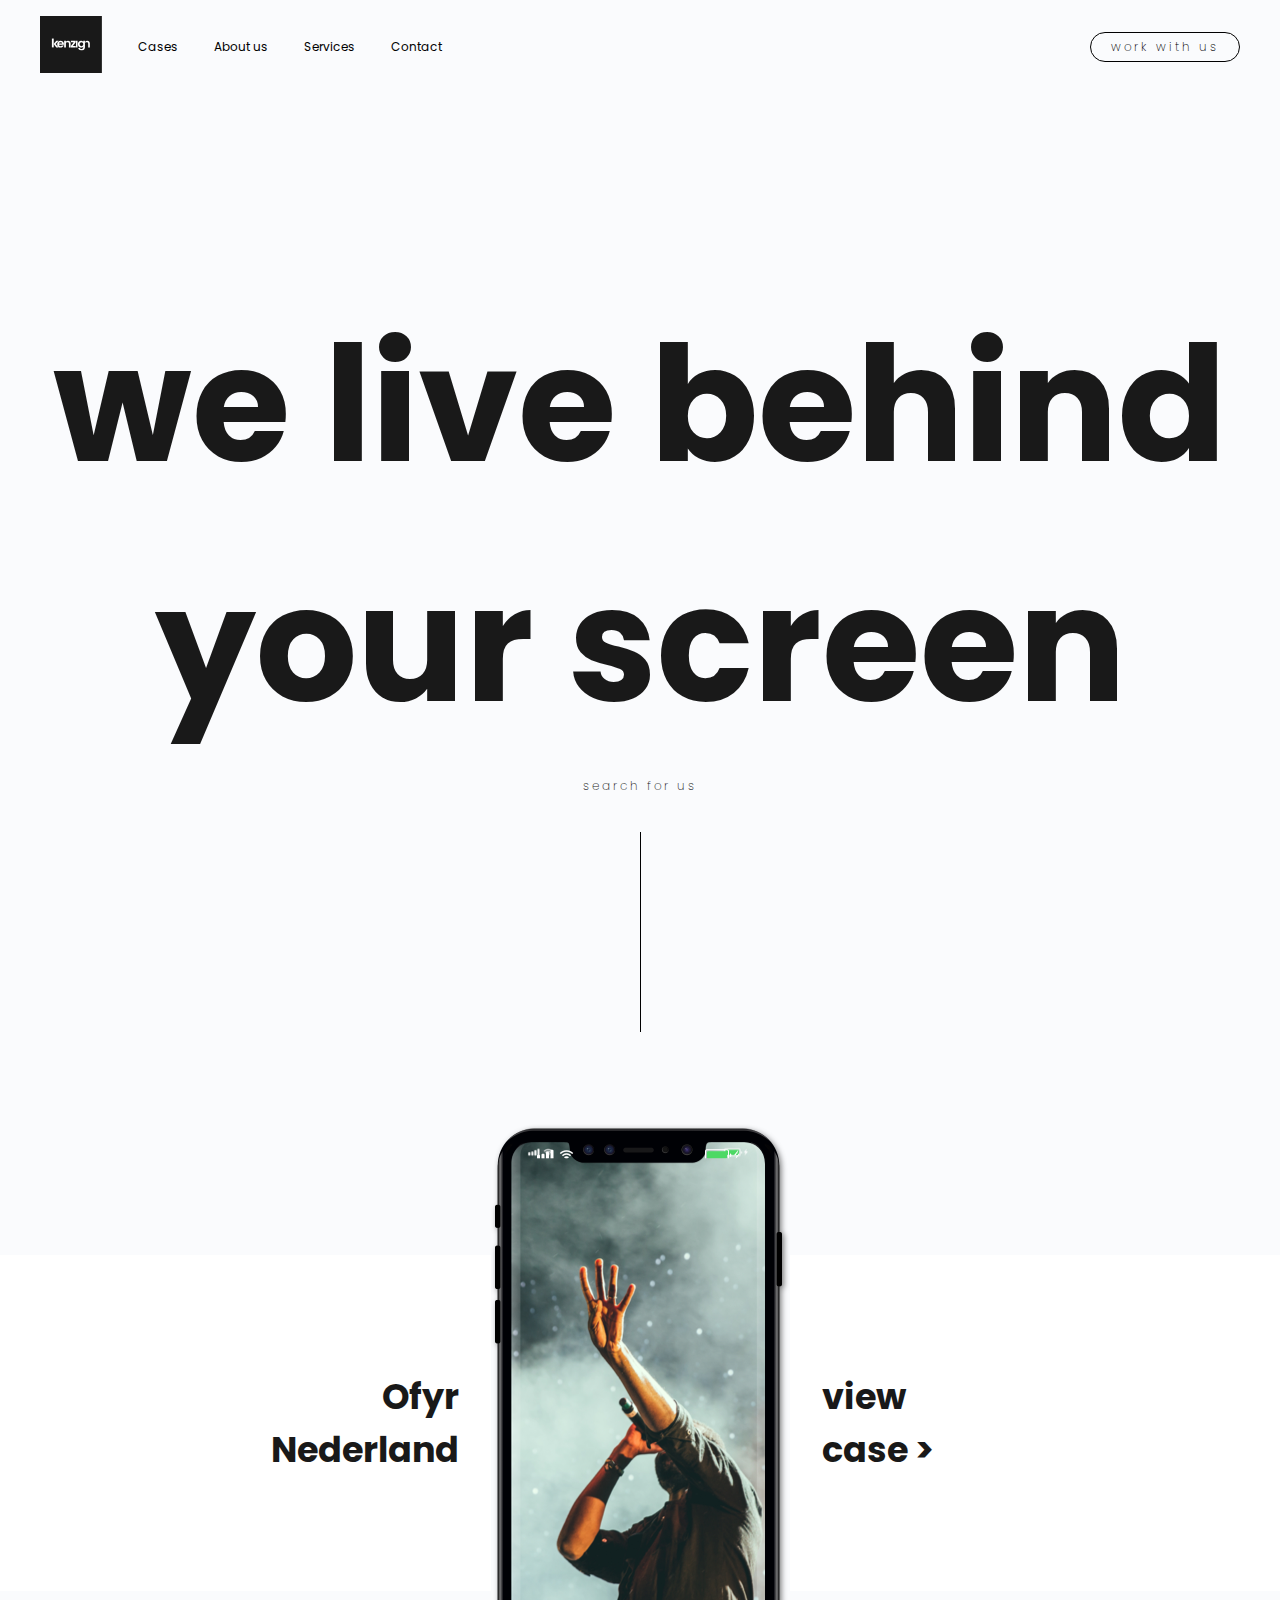
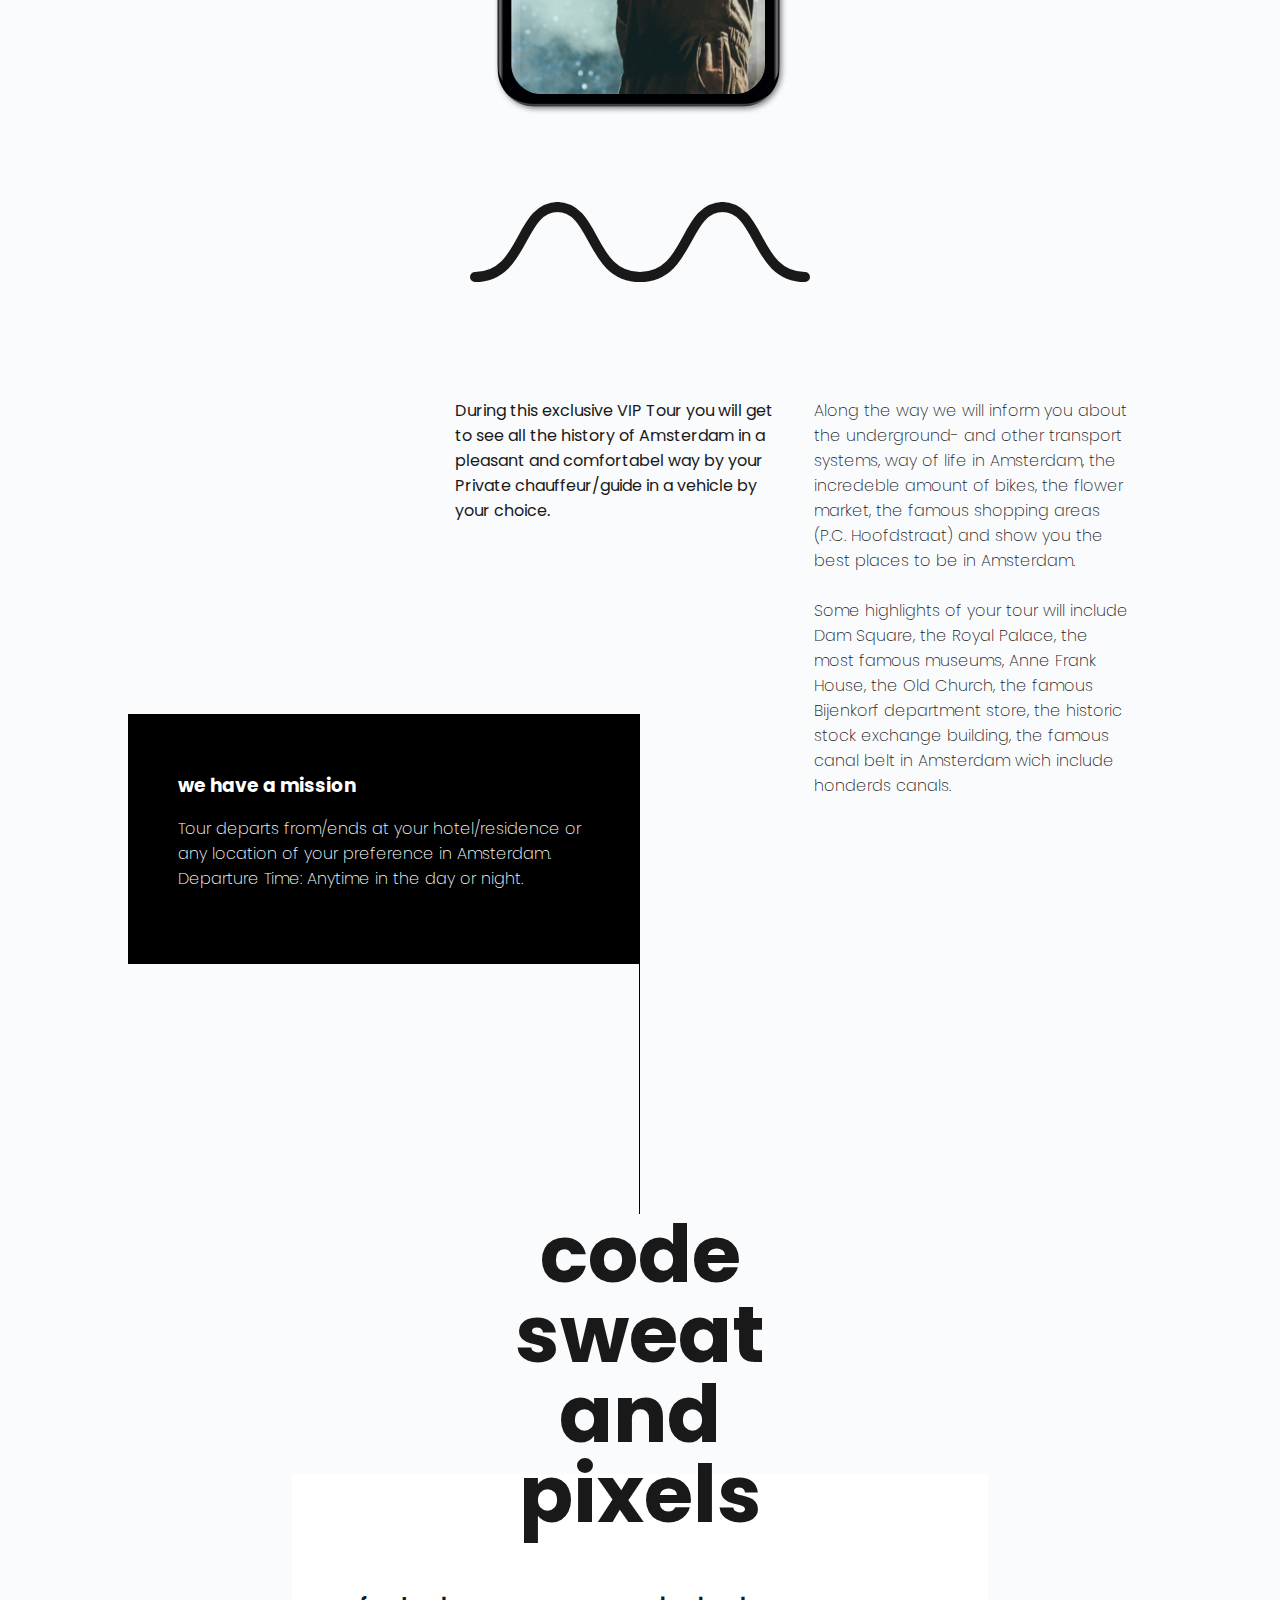
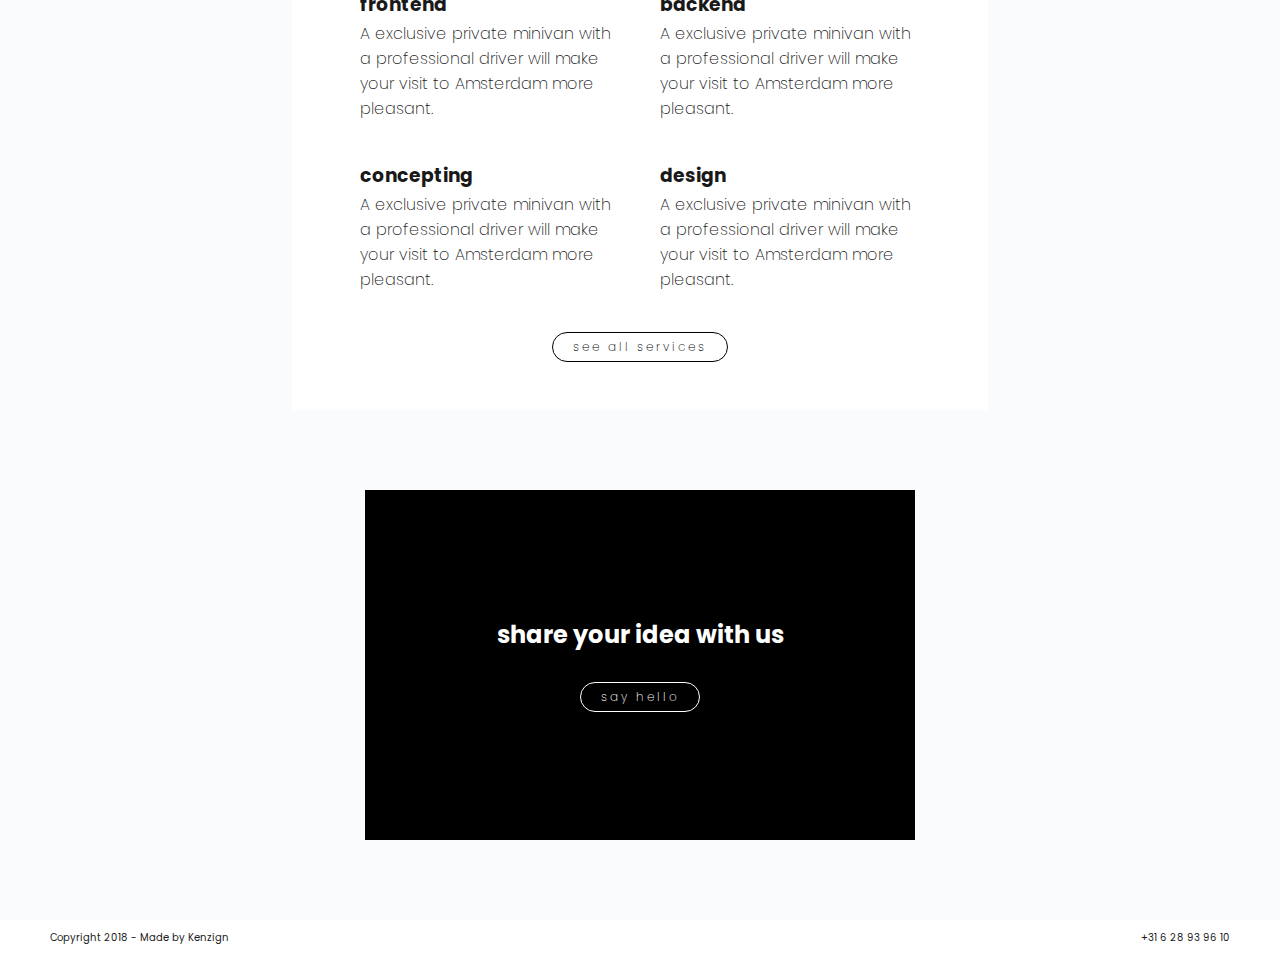
<file: index.html>
<!DOCTYPE html>
<html>
<head>
<title>Kenzign oefening</title>
<link href="style.css" type="text/css" rel="stylesheet">
<link href="https://fonts.googleapis.com/css?family=Poppins:100,100i,200,200i,300,300i,400,400i,500,500i,600,600i,700,700i,800,800i,900,900i" rel="stylesheet">
</head>

<body>
<header>
<div class="header">
	<nav>
		<ul>
		<li><a href="index.html"><img src="logo.svg" alt="Home"></a></li>
		<li><a href="cases.html" title="Cases">Cases</a></li>
		<li><a href="aboutus.html" title="About us">About us</a></li>
		<li><a href="services.html" title="Services">Services</a></li>
		<li><a href="contact.html" title="Contact">Contact</a></li>
		</ul>
	</nav>
	<a id="work-with-us" href="contact.html" title="contact">work with us</a>
</div>
</header>

<section class="headline">
	<div class="headline-content">
		<h1>we live behind<br />your screen</h1>
		<p id="ondertitel">search for us</p>
	</div>
</section>

<section class="project-home">
		<div class="project-preview-titel">
			<h3>Ofyr <br />Nederland</h3>
		</div>
		<div class="project-preview-afbeelding">
			<img src="./iphone.png" alt="resultaat-ofyr">
		</div>
		<div class="project-preview-link">
			<h3><a href="./case-ofyr.html">view <br />case ></a></h3>
		</div>
</section>

<section class="golf-img">
<img src="./golf.svg" alt="golf">
</section>

<section class="about-us-home">
	<div class="about-us-content">
		<p>During this exclusive VIP Tour you will get to see all the history of Amsterdam in a pleasant and comfortabel way by your Private chauffeur/guide in a vehicle by your choice.</p>
		<p>Along the way we will inform you about the underground- and other transport systems, way of life in Amsterdam, the incredeble amount of bikes, the flower market, the famous shopping areas (P.C. Hoofdstraat) and show you the best places to be in Amsterdam.
		<br><br> Some highlights of your tour will include Dam Square, the Royal Palace, the most famous museums, Anne Frank House, the Old Church, the famous Bijenkorf department store, the historic stock exchange building, the famous canal belt in Amsterdam wich include honderds canals.</p>
	</div>
	<div class="about-us-cta">
			<h3>we have a mission</h3>
			<p>Tour departs from/ends at your hotel/residence or any location of your preference in Amsterdam. Departure Time: Anytime in the day or night.</p>
	</div>
</section>

<section class="services">
	<h1>code<br />sweat<br />and<br />pixels</h1>
	<div class="services-home">
		<div class="services-home-items">
			<div class="services-home-item">
				<h3>frontend</h3>
				<p>A exclusive private minivan with a professional driver will make your visit to Amsterdam more pleasant.</p>
			</div>
			<div class="services-home-item">
				<h3>backend</h3>
				<p>A exclusive private minivan with a professional driver will make your visit to Amsterdam more pleasant.</p>
			</div>
			<div class="services-home-item">
				<h3>concepting</h3>
				<p>A exclusive private minivan with a professional driver will make your visit to Amsterdam more pleasant.</p>
			</div>
			<div class="services-home-item">
				<h3>design</h3>
				<p>A exclusive private minivan with a professional driver will make your visit to Amsterdam more pleasant.</p>
			</div>
		</div>
		<a href="services.html">see all services</a>
	</div>
</section>

<section class="share-idea">
	<div class="share-idea-content">
		<div class="idea-cta">
		<h2>share your idea with us</h2>
		</div>
		<a href="contact.html">say hello</a>
	</div>
</section>

<footer>
	<div class="footer-content">
		<div class="footer-content__element">
			<p>Copyright 2018 - Made by Kenzign</p>
		</div>
		<div class="footer-content__element">
			<a href="+31 6 28 93 96 10" alt="++31 6 28 93 96 10">+31 6 28 93 96 10</a>
		</div>
	</div>
</footer>
</body>
</html>
</file>
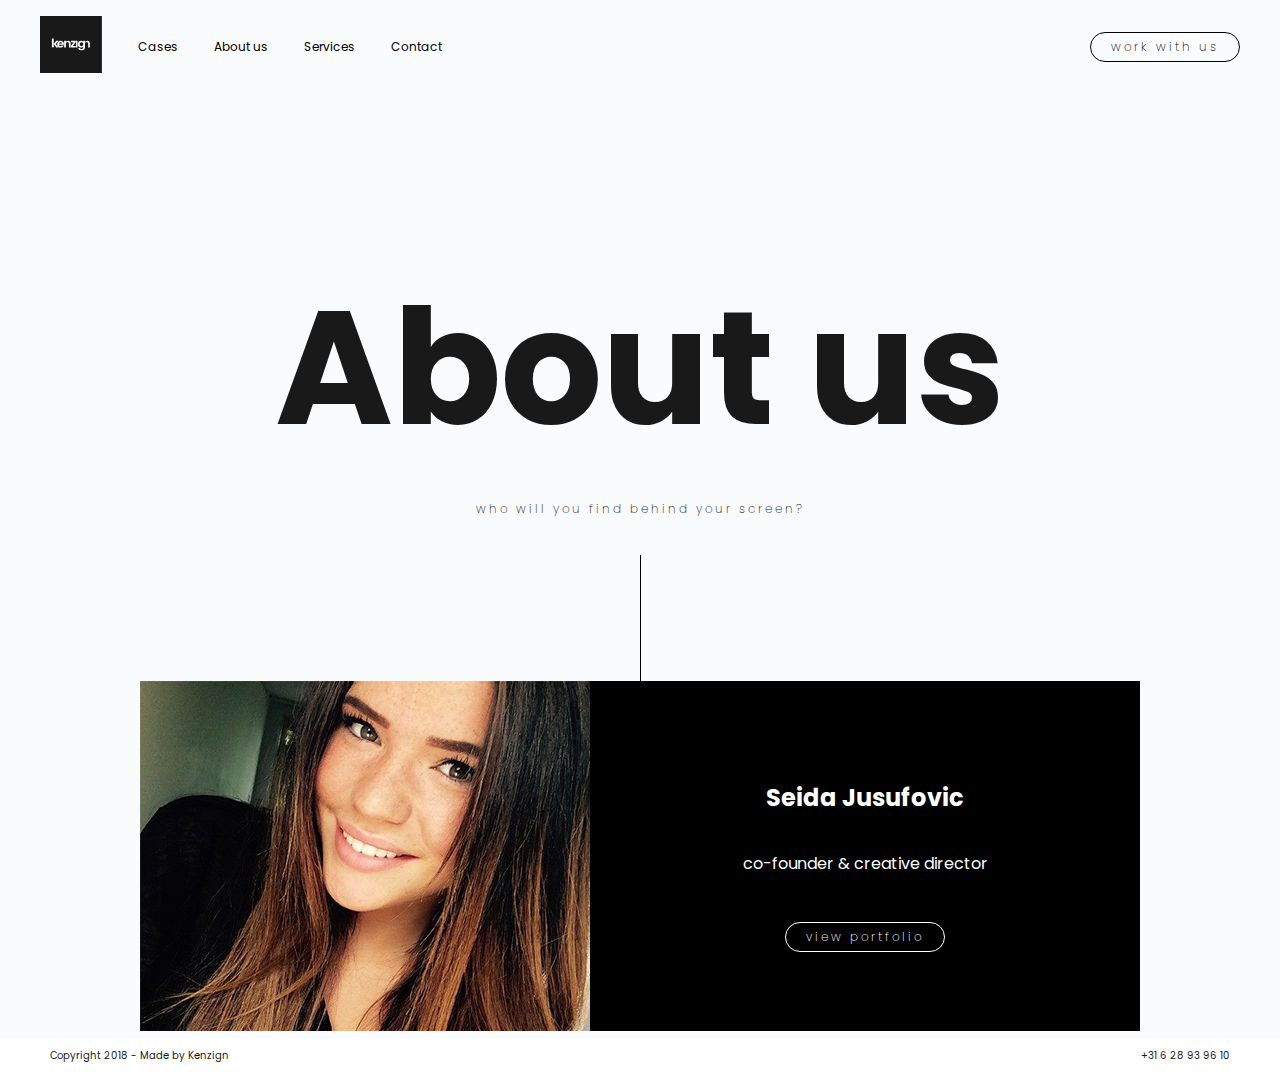
<file: aboutus.html>
<!DOCTYPE html>
<html>
<head>
<title>Kenzign oefening</title>
<link href="style.css" type="text/css" rel="stylesheet">
<link href="https://fonts.googleapis.com/css?family=Poppins:100,100i,200,200i,300,300i,400,400i,500,500i,600,600i,700,700i,800,800i,900,900i" rel="stylesheet">
</head>

<body>
<header>
<div class="header">
	<nav>
		<ul>
		<li><a href="index.html"><img src="logo.svg" alt="Home"></a></li>
		<li><a href="cases.html" title="Cases">Cases</a></li>
		<li><a href="aboutus.html" title="About us">About us</a></li>
		<li><a href="services.html" title="Services">Services</a></li>
		<li><a href="contact.html" title="Contact">Contact</a></li>
		</ul>
	</nav>
	<a id="work-with-us" href="contact.html" title="contact">work with us</a>
</div>
</header>

<section id="headline-cases" class="headline">
	<div class="headline-content">
		<h1>About us</h1>
		<p id="ondertitel">who will you find behind your screen?</p>
	</div>
</section>

<section id="about-us-content" class="case-content">
	<div class="about-person">
		<img src="seida.jpg">
	</div>
	<div class="case-item">
		<h2>Seida Jusufovic</h2>
		<p>co-founder & creative director</p>
		<a href="seida-portfolio.html">view portfolio</a>
	</div>
</section>

<footer>
	<div class="footer-content">
		<div class="footer-content__element">
			<p>Copyright 2018 - Made by Kenzign</p>
		</div>
		<div class="footer-content__element">
			<a href="+31 6 28 93 96 10" alt="++31 6 28 93 96 10">+31 6 28 93 96 10</a>
		</div>
	</div>
</footer>
</body>
</html>
</file>
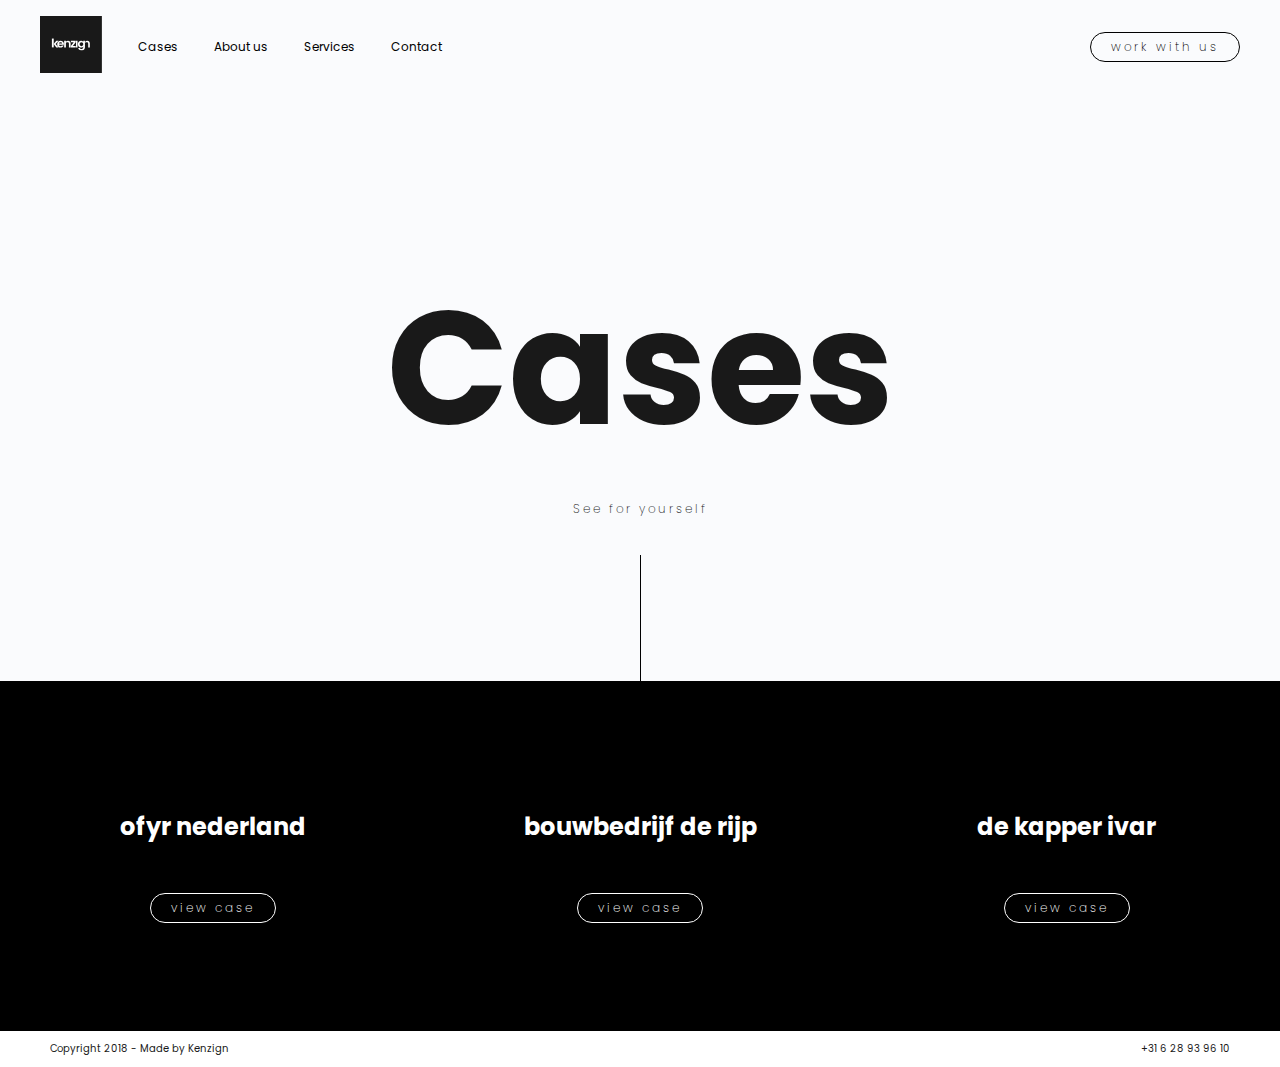
<file: cases.html>
<!DOCTYPE html>
<html>
<head>
<title>Kenzign oefening</title>
<link href="style.css" type="text/css" rel="stylesheet">
<link href="https://fonts.googleapis.com/css?family=Poppins:100,100i,200,200i,300,300i,400,400i,500,500i,600,600i,700,700i,800,800i,900,900i" rel="stylesheet">
</head>

<body>
<header>
<div class="header">
	<nav>
		<ul>
		<li><a href="index.html"><img src="logo.svg" alt="Home"></a></li>
		<li><a href="cases.html" title="Cases">Cases</a></li>
		<li><a href="aboutus.html" title="About us">About us</a></li>
		<li><a href="services.html" title="Services">Services</a></li>
		<li><a href="contact.html" title="Contact">Contact</a></li>
		</ul>
	</nav>
	<a id="work-with-us" href="contact.html" title="contact">work with us</a>
</div>
</header>

<section id="headline-cases" class="headline">
	<div class="headline-content">
		<h1>Cases</h1>
		<p id="ondertitel">See for yourself</p>
	</div>
</section>

<section class="case-content">
	<div class="case-item">
		<h2>ofyr nederland</h2>
		<a href="./case-ofyr.html">view case</a>
	</div>
	<div class="case-item">
		<h2>bouwbedrijf de rijp</h2>
		<a href="contact.html">view case</a>
	</div>
	<div class="case-item">
		<h2>de kapper ivar</h2>
		<a href="./case-ofyr.html">view case</a>
	</div>
</section>

<footer>
	<div class="footer-content">
		<div class="footer-content__element">
			<p>Copyright 2018 - Made by Kenzign</p>
		</div>
		<div class="footer-content__element">
			<a href="+31 6 28 93 96 10" alt="++31 6 28 93 96 10">+31 6 28 93 96 10</a>
		</div>
	</div>
</footer>
</body>
</html>
</file>
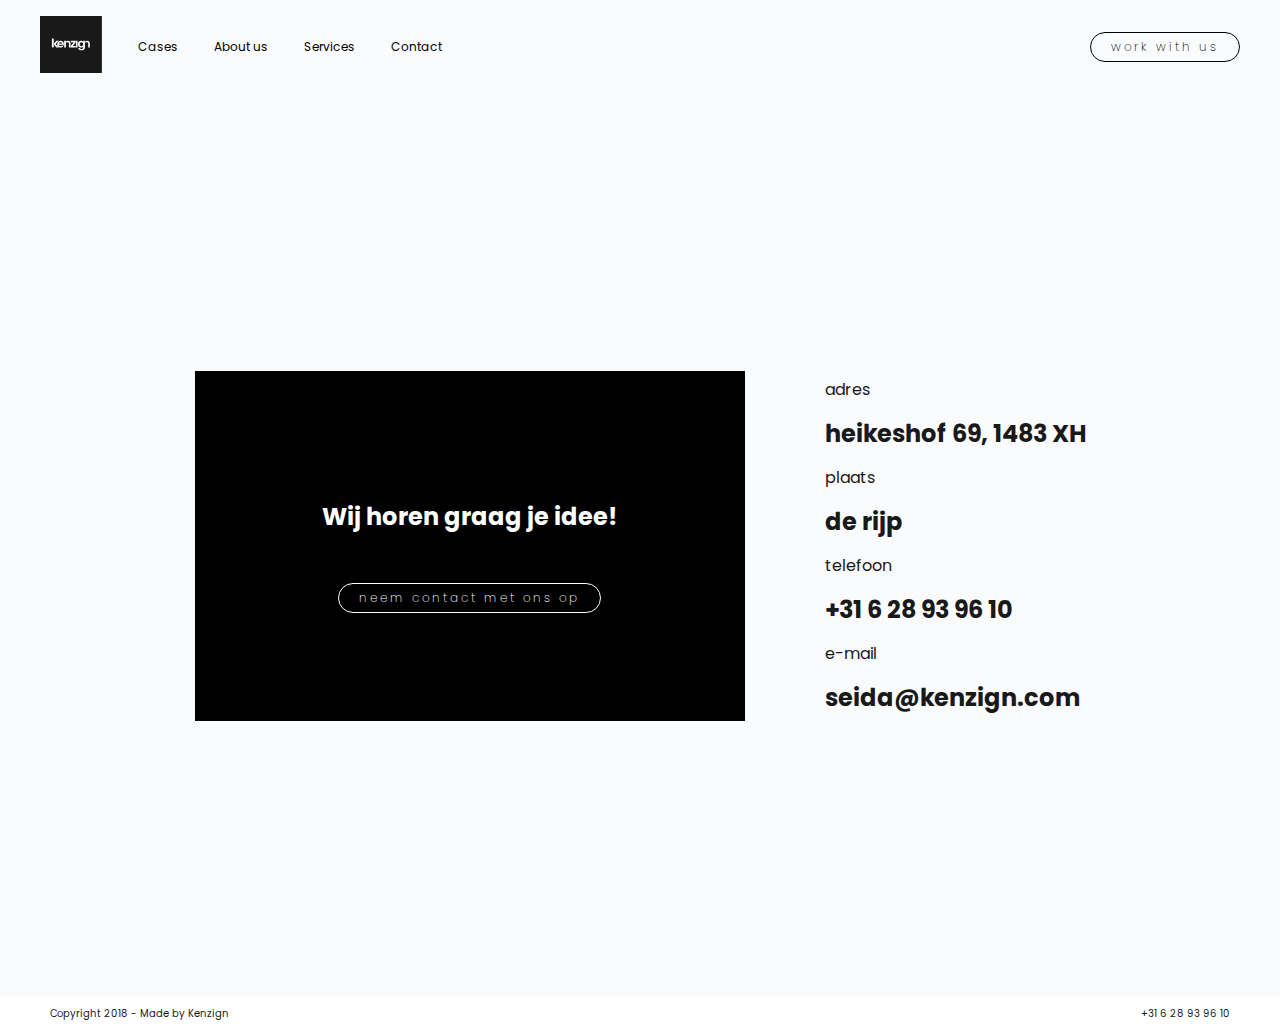
<file: contact.html>
<!DOCTYPE html>
<html>
<head>
<title>Kenzign oefening</title>
<link href="style.css" type="text/css" rel="stylesheet">
<link href="https://fonts.googleapis.com/css?family=Poppins:100,100i,200,200i,300,300i,400,400i,500,500i,600,600i,700,700i,800,800i,900,900i" rel="stylesheet">
</head>

<body>
<header>
<div class="header">
	<nav>
		<ul>
		<li><a href="index.html"><img src="logo.svg" alt="Home"></a></li>
		<li><a href="cases.html" title="Cases">Cases</a></li>
		<li><a href="aboutus.html" title="About us">About us</a></li>
		<li><a href="services.html" title="Services">Services</a></li>
		<li><a href="contact.html" title="Contact">Contact</a></li>
		</ul>
	</nav>
	<a id="work-with-us" href="contact.html" title="contact">work with us</a>
</div>
</header>
		
<section class="contact">
	<div class="case-item">
		<h2>Wij horen graag je idee!</h2>
		<a href="seida@kenzign.com">neem contact met ons op</a>
	</div>
	<div class="contact-contents">
		<div class="contact-content">
			<p>adres</p>
			<h2>heikeshof 69, 1483 XH</h2>
		</div>
		<div class="contact-content">
			<p>plaats</p>
			<h2>de rijp</h2>
		</div>
		<div class="contact-content">
			<p>telefoon</p>
			<h2>+31 6 28 93 96 10</h2>
		</div>
		<div class="contact-content">
			<p>e-mail</p>
			<h2>seida@kenzign.com</h2>
		</div>
	</div>
</section>

<footer>
	<div class="footer-content">
		<div class="footer-content__element">
			<p>Copyright 2018 - Made by Kenzign</p>
		</div>
		<div class="footer-content__element">
			<a href="+31 6 28 93 96 10" alt="++31 6 28 93 96 10">+31 6 28 93 96 10</a>
		</div>
	</div>
</footer>
</body>
</html>
</file>
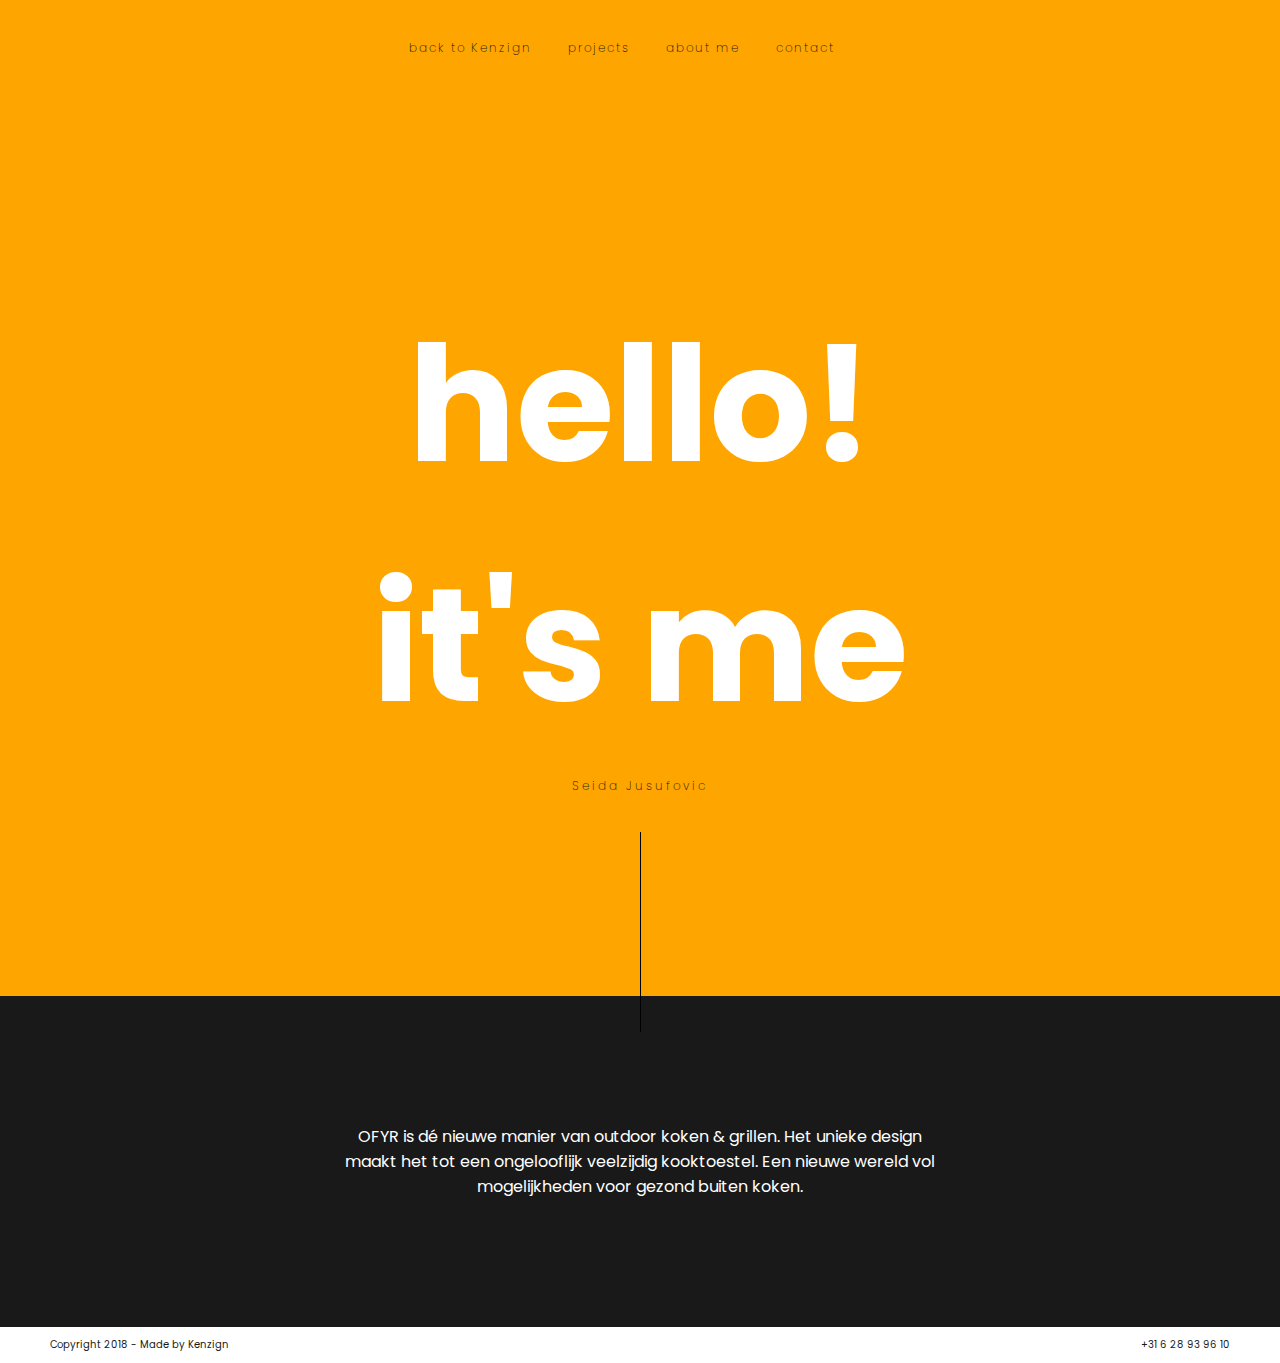
<file: seida-portfolio.html>
<!DOCTYPE html>
<html class="seida-portfolio">
<head>
<title>Kenzign oefening</title>
<link href="style.css" type="text/css" rel="stylesheet">
<link href="https://fonts.googleapis.com/css?family=Poppins:100,100i,200,200i,300,300i,400,400i,500,500i,600,600i,700,700i,800,800i,900,900i" rel="stylesheet">
</head>

<body>
<header id="seida-header">
	<div class="header">
		<nav>
			<ul>
			<li><a href="index.html" title="Home">back to Kenzign</a></li>
			<li><a href="seida-projects.html" title="Cases">projects</a></li>
			<li><a href="seida-aboutme.html" title="About us">about me</a></li>
			<li><a href="seida-contact.html" title="Contact">contact</a></li>
			</ul>
		</nav>
	</div>
</header>

<section id="seida-headline" class="headline">
	<div id="seida-headline" class="headline-content">
		<h1>hello!<br />it's me</h1>
		<p id="ondertitel">Seida Jusufovic</p>
	</div>
</section>

<section id="seida-intro" class="ofyr-intro">
	<p>OFYR is dé nieuwe manier van outdoor koken & grillen. Het unieke design maakt het tot een ongelooflijk veelzijdig kooktoestel. Een nieuwe wereld vol mogelijkheden voor gezond buiten koken.
	</p>
</section>

<footer>
	<div class="footer-content">
		<div class="footer-content__element">
			<p>Copyright 2018 - Made by Kenzign</p>
		</div>
		<div class="footer-content__element">
			<a href="+31 6 28 93 96 10" alt="++31 6 28 93 96 10">+31 6 28 93 96 10</a>
		</div>
	</div>
</footer>
</body>
</html>
</file>
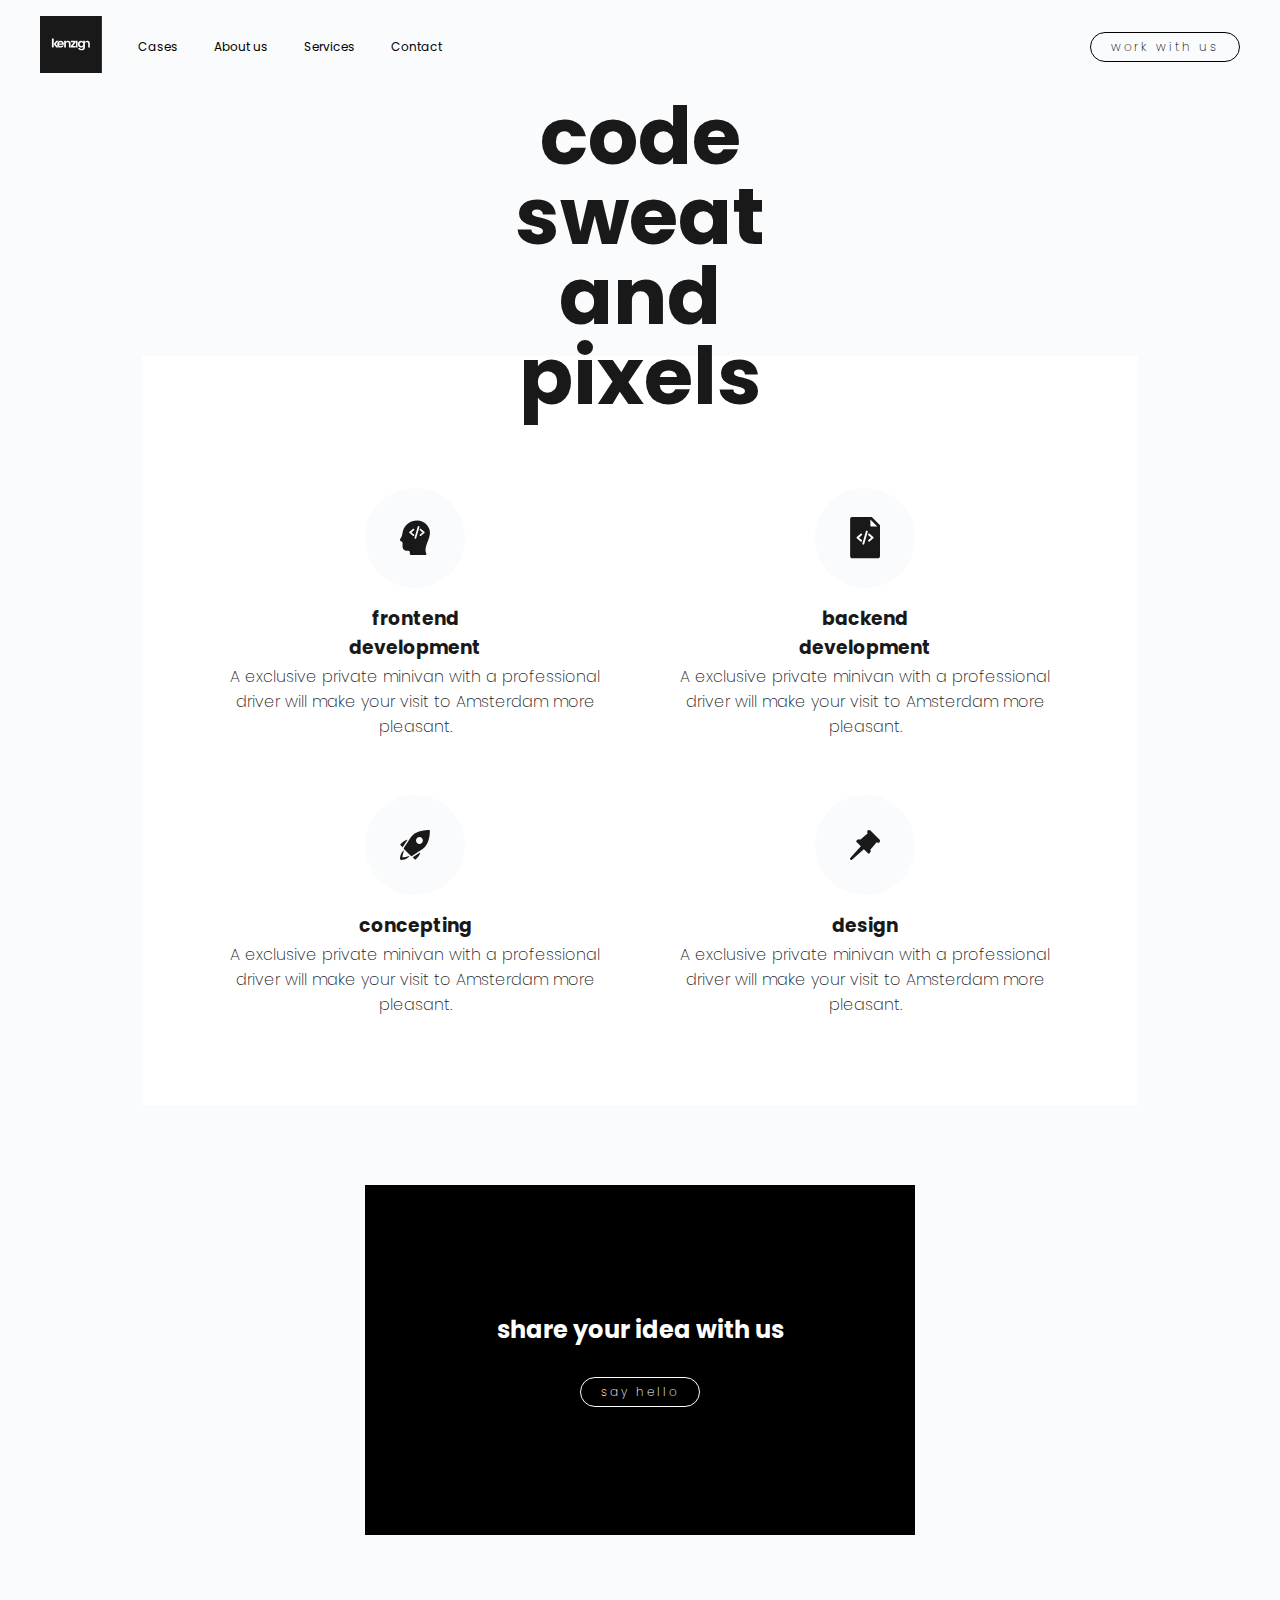
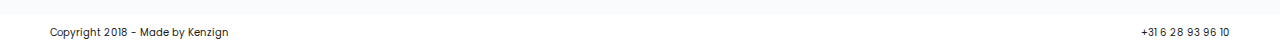
<file: services.html>
<!DOCTYPE html>
<html>
<head>
<title>Kenzign oefening</title>
<link href="style.css" type="text/css" rel="stylesheet">
<link href="https://fonts.googleapis.com/css?family=Poppins:100,100i,200,200i,300,300i,400,400i,500,500i,600,600i,700,700i,800,800i,900,900i" rel="stylesheet">
</head>

<body>
<header>
	<div class="header">
		<nav>
			<ul>
			<li><a href="index.html"><img src="logo.svg" alt="Home"></a></li>
			<li><a href="cases.html" title="Cases">Cases</a></li>
			<li><a href="aboutus.html" title="About us">About us</a></li>
			<li><a href="services.html" title="Services">Services</a></li>
			<li><a href="contact.html" title="Contact">Contact</a></li>
			</ul>
		</nav>
	<a id="work-with-us" href="contact.html" title="contact">work with us</a>
	</div>
</header>

<section class="services">
	<h1>code<br />sweat<br />and<br />pixels</h1>
	<div id="services" class="services-home">
		<div id="services-content" class="services-home-items">
			<div id="services-item" class="services-home-item">
				<div class="cirkel"><img src="frontend.svg"></div>
				<h3>frontend<br />development</h3>
				<p>A exclusive private minivan with a professional driver will make your visit to Amsterdam more pleasant.</p>
			</div>
			<div id="services-item" class="services-home-item">
				<div class="cirkel"><img src="backend.svg"></div>
				<h3>backend<br />development</h3>
				<p>A exclusive private minivan with a professional driver will make your visit to Amsterdam more pleasant.</p>
			</div>
			<div id="services-item" class="services-home-item">
				<div class="cirkel"><img src="concepting.svg"></div>
				<h3>concepting</h3>
				<p>A exclusive private minivan with a professional driver will make your visit to Amsterdam more pleasant.</p>
			</div>
			<div id="services-item" class="services-home-item">
				<div class="cirkel"><img src="design.svg"></div>
				<h3>design</h3>
				<p>A exclusive private minivan with a professional driver will make your visit to Amsterdam more pleasant.</p>
			</div>
		</div>
	</div>
</section>

<section class="share-idea">
	<div class="share-idea-content">
		<div class="idea-cta">
		<h2>share your idea with us</h2>
		</div>
		<a href="contact.html">say hello</a>
	</div>
</section>

<footer>
	<div class="footer-content">
		<div class="footer-content__element">
			<p>Copyright 2018 - Made by Kenzign</p>
		</div>
		<div class="footer-content__element">
			<a href="+31 6 28 93 96 10" alt="++31 6 28 93 96 10">+31 6 28 93 96 10</a>
		</div>
	</div>
</footer>
</body>
</html>
</file>
<file: style.css>
html, body {
	padding: 3rem 0 0;
	margin: 0;
	font-family: poppins;
	background-color: #FAFBFD;
	color: #191919;
}

header {
	position: fixed;
	width: 100%;
	left: 0;
	top: 0;
	height: 6rem;
	background-color: #FAFBFD;
	z-index: 9999;
}

.header {
	position: relative;
}

ul {
	padding-left: 0;
	display: flex;
	align-items: center;
}

.header ul li {
	display: inline-block;
	color: black;
	font-size: 12px;
}

.header ul li a {
	color: black;
	text-decoration: none;
	padding-right: 3em;
}

.zwartblok {
	background-color: black;
	color: white;
}

.contact_cta {
	background-color: black;
	color: white;
}

h1 {
	margin: 0;
}

#ondertitel {
	position: relative;
	font-size: 12px;
	text-align: center;
	font-weight: 200;
	letter-spacing: 3px;
}

#ondertitel:after {
	background: #000;
    content: '';
    width: 1px;
    height: 200px;
    display: inline-block;
    position: absolute;
    top: 55px;
    left: 50%;
}

#work-with-us {
	color: black;
	background-color: transparent;
	border: 1px solid #000000;
	font-size: 12px;
	font-weight: 200;
	text-align: center;
	text-decoration: none;
	display: inline-block;
	padding: 5px 20px;
	border-radius: 30px;
	letter-spacing: 3px;
}

#work-with-us:hover {
	color: white;
	transition: 0.2s;
	background-color: red;
	border: 1px solid red;
	font-size: 12px;
	font-weight: 200;
	text-align: center;
	text-decoration: none;
	display: inline-block;
	padding: 5px 20px;
	border-radius: 30px;
	letter-spacing: 3px;
}

.footer-content {
	display: flex;
	justify-content: space-between;
	align-items: baseline;
	margin: 0;
	padding-left: 50px;
	padding-right: 50px; 
}

footer {
background-color: white;
font-size: 10px;
}


.header {
	display: flex;
	align-items: center;
	justify-content: space-between;
	color: black;
	text-decoration: none;
	margin: 0;
	padding-right: 40px;
	padding-left: 40px;
}

.headline-content {
	display: flex;
	width: 100%;
	justify-content: center;
	align-items: center;
	text-align: center;
	font-size: 80px;
	height: 100vh;
	flex-direction: column;
}

ul li a:hover {
	color: red;
	font-weight: 600;
}

a {
	transition: 0.2s;
	text-decoration: none;
	color: #191919;
}

.project-home {
	display: flex;
	align-items: center;
	justify-content: center;
	margin-top: 8rem;
}

.project-preview-titel {
	text-align: right;
	padding: 5rem 2rem 5rem 0;
}

.project-preview-link {
	text-align: left;
	padding: 5rem 0rem 5rem 2rem;
}

.project-preview-link a:hover {
	color: red;
	font-weight: 800;
}

.project-preview-link, .project-preview-titel{
	font-size: 30px;
	width: 100%;
	background-color: white;
}

.about-us-home {
	width: 80%;
	display: flex;
	flex-wrap: wrap;
	flex-direction: column;
	align-items: center;
	justify-content: center;
	margin: 0 auto 250px;
}

.about-us-content {
	display: flex;
	/*align-items: center;*/
	font-weight: 200;
	/*width: 50%;*/
	
	width: 70%;
	align-self: flex-end;
	box-sizing: border-box;
}

.about-us-content p {
	padding: 20px;
	width: 50%;
	box-sizing: border-box;
}

.about-us-content p:first-child {
	font-weight: 400;
}

.about-us-cta {
	position: relative;
	background-color: black;
	height: 250px;
	width: 50%;
	padding: 50px;
	color: white;
	display: flex;
	justify-content: center;
	flex-direction: column;

	align-self: flex-start;
	box-sizing: border-box;
	margin-top: -7.5rem;
}

.about-us-cta:after {
	background: #000;
    content: '';
    width: 1px;
    height: 500px;
    display: inline-block;
    position: absolute;
    top: 0;
    right: 0;
}

.about-us-cta p {
	font-weight: 200;
}

.about-us-cta h3 {
	margin: 0;
}

.services {
	display: flex;
	align-items: center;
	justify-content: center;
	flex-direction: column;
}

.services h1 {
	margin-bottom: -60px;
	position: relative;
	z-index: 2;
	font-size: 5em;
	line-height: 1em;
	text-align: center;
}

.services-home {
	display: flex;
	flex-direction: column;
	align-items: center;
	background-color: white;
	width: 600px;
	padding: 6rem 3rem 3rem 3rem;
	z-index: 1;
}

.services-home a {
	color: black;
	background-color: transparent;
	border: 1px solid #000000;
	font-size: 12px;
	font-weight: 200;
	text-align: center;
	text-decoration: none;
	display: inline-block;
	padding: 5px 20px;
	border-radius: 30px;
	letter-spacing: 3px;
}

.services-home a:hover {
	color: white;
	transition: 0.2s;
	background-color: red;
	border: 1px solid red;
	font-size: 12px;
	font-weight: 200;
	text-align: center;
	text-decoration: none;
	display: inline-block;
	padding: 5px 20px;
	border-radius: 30px;
	letter-spacing: 3px;
}

.services-home-items {
	display: flex;
	width: 100%;
	flex-direction: row;
	flex-wrap: wrap;
	padding-bottom: 20px;
}

.services-home-item {
	width: 50%;
	padding: 20px;
	box-sizing: border-box;
}

.services-home-item h3{
	margin-top: 0;
	margin-bottom: 0.1em;
}

.services-home-item p{
	margin: 0;
	font-weight: 200;
}

.share-idea{
	margin-top: 5rem;
	margin-bottom: 5rem;
	display: flex;
	align-items: center;
	justify-content: center;
}

.share-idea-content {
	background-color: black;
	height: 250px;
	width: 450px;
	padding: 50px;
	color: white;
	display: flex;
	justify-content: center;
	align-items: center;
	flex-direction: column;
}

.idea-cta h2 {
	margin: 0;
	color: white;
}

.share-idea a {
	margin-top: 30px;
	color: white;
	background-color: transparent;
	border: 1px solid #FFFFFF;
	font-size: 12px;
	font-weight: 200;
	text-align: center;
	text-decoration: none;
	display: inline-block;
	padding: 5px 20px;
	border-radius: 30px;
	letter-spacing: 3px;
}

.share-idea a:hover {
	color: white;
	transition: 0.2s;
	background-color: red;
	border: 1px solid red;
	font-size: 12px;
	font-weight: 200;
	text-align: center;
	text-decoration: none;
	display: inline-block;
	padding: 5px 20px;
	border-radius: 30px;
	letter-spacing: 3px;
}

.golf-img {
	display: flex;
	justify-content: center;
	margin-top: 5rem;
	margin-bottom: 5rem;
}

.case-content {
	display: flex;
	flex-direction: row;
	justify-content: center;
	margin: 0;
}

.case-item {
	background-color: black;
	height: 250px;
	width: 450px;
	padding: 50px;
	color: white;
	display: flex;
	justify-content: center;
	align-items: center;
	flex-direction: column;
}

.case-item a {
	margin-top: 30px;
	color: white;
	background-color: transparent;
	border: 1px solid #FFFFFF;
	font-size: 12px;
	font-weight: 200;
	text-align: center;
	text-decoration: none;
	display: inline-block;
	padding: 5px 20px;
	border-radius: 30px;
	letter-spacing: 3px;
}

.case-item a:hover {
	color: white;
	transition: 0.2s;
	background-color: red;
	border: 1px solid red;
	font-size: 12px;
	font-weight: 200;
	text-align: center;
	text-decoration: none;
	display: inline-block;
	padding: 5px 20px;
	border-radius: 30px;
	letter-spacing: 3px;
}

#headline-cases {
	height: 65vh;
	display: flex;
	justify-content: center;
	align-items: center;
}

.case-ofyr-body {
	background-color: white;
}

#ofyr-header {
	height: 80vh;
	margin-top: 3rem;
}

.contact {
	height: 100vh;
	display: flex;
	flex-direction: row;
	justify-content: center;
	align-items: center;
}

.contact-contents {
	padding-left: 5rem;
	line-height: 1.5rem;
}

.ofyr-header {
	width: 100%;
	height: 100vh;
	background: url(ofyr-header.jpg) no-repeat;
	background-size: cover;
	}

.ofyr-intro {
	display: flex;
	justify-content: center;
	background-color: #191919;
}

.ofyr-intro p {
	width: 600px;
	text-align: center;
	margin: 8rem 0 8rem 0;
	color: white;
}

.ofyr-uitdaging {
	display: flex;
	justify-content: center;
	align-items: center;
	flex-direction: column;
	margin: 8rem 0 4rem 0;
}

.ofyr-uitdaging p {
	width: 600px;
	text-align: center;
	margin: 0;
}

.ofyr-uitdaging h3 {
	margin: 0;
	font-weight: 400;
	color: #C4C4C4;
	font-size: 15px;
}

.ofyr-uitdaging h1 {
	margin: 0.5rem 0 2rem 0;
}

.product-preview {
	display: flex;
	justify-content: center;
	align-items: center;
	flex-direction: column;
	padding: 10rem 0 10rem 0;
	background-color: #191919
}

.preview-content {
	width: 600px;
	text-align: center;
	margin: 0;
	color: white;
}

.preview-content h3 {
	margin: 0;
	font-weight: 400;
	color: #C4C4C4;
	font-size: 15px;
}

.preview-content h1 {
	margin: 0.5rem 0 2rem 0;
}

.product-preview a {
	margin-top: 5em;
	color: white;
	background-color: transparent;
	border: 1px solid #FFFFFF;
	font-size: 12px;
	font-weight: 200;
	text-align: center;
	text-decoration: none;
	display: inline-block;
	padding: 5px 20px;
	border-radius: 30px;
	letter-spacing: 3px;
}

.product-preview a:hover {
	color: white;
	transition: 0.2s;
	background-color: red;
	border: 1px solid red;
	font-size: 12px;
	font-weight: 200;
	text-align: center;
	text-decoration: none;
	display: inline-block;
	padding: 5px 20px;
	border-radius: 30px;
	letter-spacing: 3px;
}

.seida-portfolio {
	background-color: orange;
	color: white;
}

#seida-header {
	background-color: orange;
	display: flex;
	justify-content: center;
	font-weight: 200;
}

#seida-header a {
	color: #191919;
	letter-spacing: 2px;
}

#seida-header a:hover {
	color: #191919;
	letter-spacing: 2px;
}

#seida-headline {
	background-color: orange;
	color: white;
}

#ondertitel {
	color: #191919;
}

#services {
	width: 900px;
	max-width: 900px;
	flex-wrap: wrap;
	flex-direction: row;
}

.cirkel {
	background-color: #FAFBFD;
	height: 100px;
	width: 100px;
	border-radius: 100px;
	display: flex;
	justify-content: center;
	margin: 1rem;
}

#services-item {
	display: flex;
	flex-direction: column;
	align-items: center;
	text-align: center;
}
</file>
